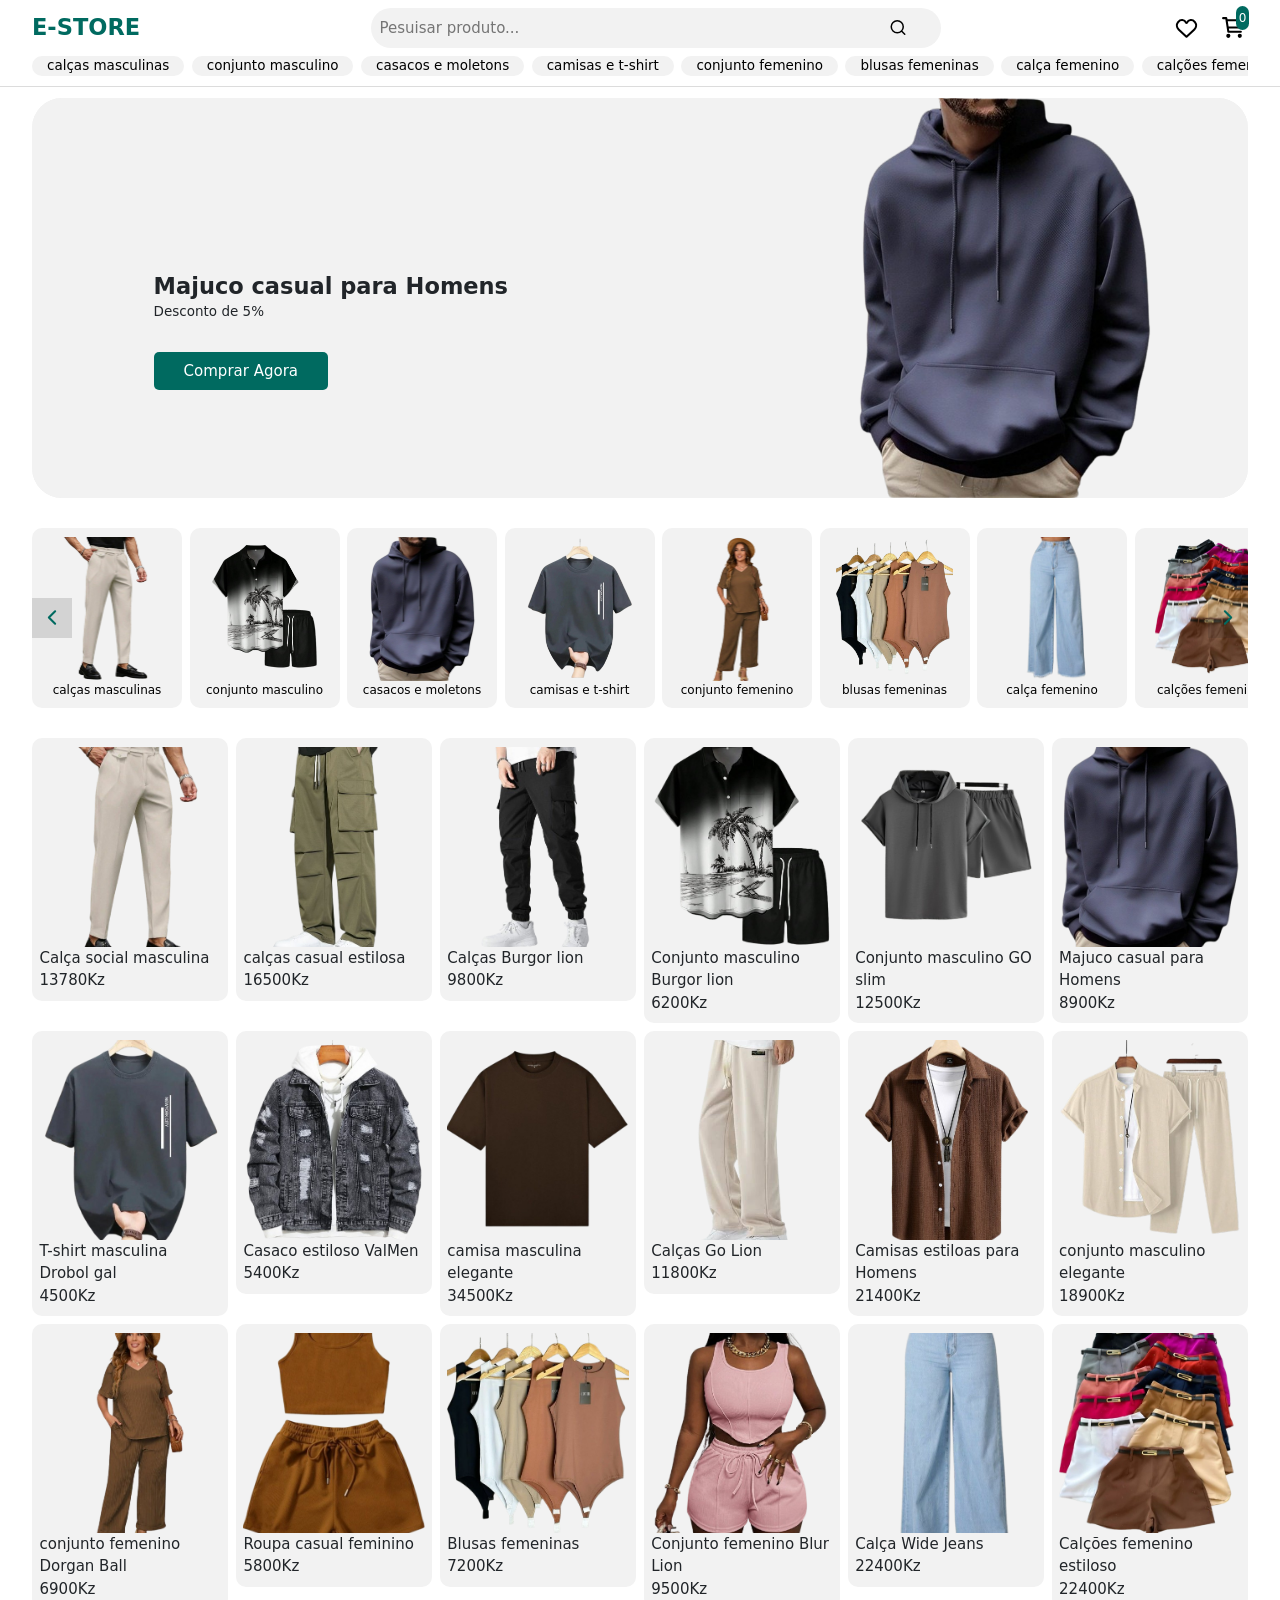
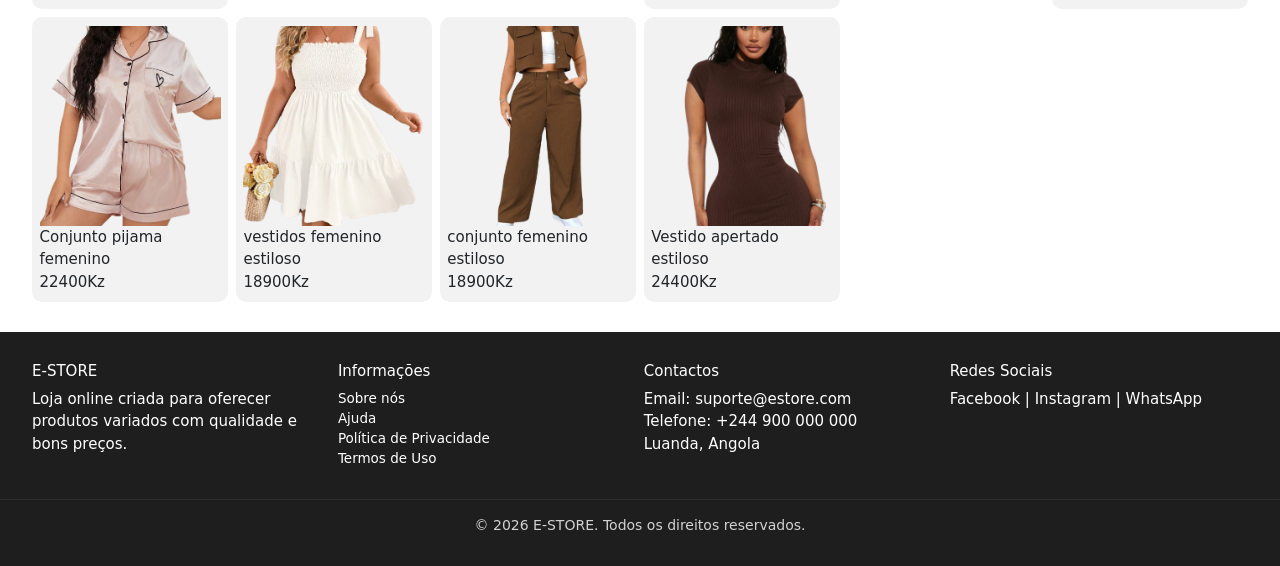
<file: index.html>
<!DOCTYPE html>
<html lang="pt-br">

<head>
   <meta charset="UTF-8">
   <meta name="viewport" content="width=device-width, initial-scale=1.0">
   <link rel="stylesheet" href="css/style.css">

   <!-- LINKS MATERIAL ICONES  -->
   <link href="https://fonts.googleapis.com/css2?family=Material+Symbols+Outlined" rel="stylesheet" />

   <!-- LINKS BOOSTRAP -->
   <link href="https://cdn.jsdelivr.net/npm/bootstrap@5.3.8/dist/css/bootstrap.min.css" rel="stylesheet"
      integrity="sha384-sRIl4kxILFvY47J16cr9ZwB07vP4J8+LH7qKQnuqkuIAvNWLzeN8tE5YBujZqJLB" crossorigin="anonymous">

   <title> E-STORE </title>
</head>

<body translate="no">
   <div class="root"></div>
   <div class="banners">
      <div id="carouselExampleSlidesOnly" class="carousel slide baners_itens" data-bs-ride="carousel">
         <div class="carousel-inner baners_itens">
            <div class="carousel-item active itn_promo">

               <div class="carrousel_promo">
                  <img class="img_promo">

                  <div class="container_promo">
                     <h2 class="title_promo"></h2>
                     <span class="txt_promo"> </span>
                  </div>

                  <div class="container_promo">
                     <button class="btn_promo"> </button>
                  </div>
               </div>

            </div>

            <div class="carousel-item baners_itens">

               <div class="carrousel_promo">
                  <img class="img_promo">

                  <div class="container_promo">
                     <h2 class="title_promo"></h2>
                     <span class="txt_promo"> </span>
                  </div>

                  <div class="container_promo">
                     <button class="btn_promo"> </button>
                  </div>

               </div>
            </div>

            <div class="carousel-item baners_itens">

               <div class="carrousel_promo">
                  <img class="img_promo">

                  <div class="container_promo">
                     <h2 class="title_promo"></h2>
                     <span class="txt_promo"> </span>
                  </div>

                  <div class="container_promo">
                     <button class="btn_promo"> </button>
                  </div>
               </div>
            </div>
         </div>
      </div>
   </div>

   <script src="index.js" type="module"></script>
   <!-- CDN BOSTRAP -->
   <script src="https://cdn.jsdelivr.net/npm/bootstrap@5.3.8/dist/js/bootstrap.bundle.min.js"
      integrity="sha384-FKyoEForCGlyvwx9Hj09JcYn3nv7wiPVlz7YYwJrWVcXK/BmnVDxM+D2scQbITxI"
      crossorigin="anonymous"></script>
</body>

</html>
</file>
<file: css/style.css>
* {
   margin: 0 !important;
   padding: 0 !important;
}

html,
body {
   width: 100%;
}

html {
   font-size: 15px;
}

body {
   display: flex;
   flex-direction: column;
   background-color: var(--color-primary);
}

.button_relative {
   display: flex;
   align-items: center;
   justify-content: center;
   position: relative;
}

.numeros_absulute {
   position: absolute;
   transform: translateY(-10px) translateX(10px);
   font-weight: 500;
   font-size: 0.8rem;
   color: #fff;
   background-color: var(--color-add);
   padding: 0.2rem !important;
   border-radius: 50px;
}

.icon {
   width: 25px;
   height: 25px;
}

input {
   outline: none;
   background-color: transparent;
   border: none;
}

/* OCULTAR ITENS DO HEADER EM DIFERENTES PAGINA */
.ocultar {
   display: none !important;
}

/* ===================================
  CONFIGURACOES GERAIS 
======================================
*/
:root {
   --color-header: #fff;
   --color-primary: #F8F9FE;
   --cinza-claro: #f2f2f2;
   --E-STORE: #006A60;
   --color-add: #006A60;
   --color-promocao: #80F2E1;
   --color-border: #090B0A;
   --color-secundary: #F0F4FF;
}

.face {
   width: 95%;
   max-width: 1600px;
   margin: 0 auto !important;
}


button {
   background-color: transparent;
   border: 0;
   cursor: pointer;
}

a {
   text-decoration: none !important;
}

.baners {
   background-color: var(--cinza-claro);
}

.main {
   flex: 1;
}


/* ================================
  HEADER 
  ==================================
*/
.header {
   position: fixed;
   top: 0;
   background-color: var(--color-header);
   width: 100%;
   z-index: 1000;
   border-bottom: 1px solid gainsboro;
   padding: 0.5rem 0 !important;
}

.header_none {
   position: static;
}

.header>.face {
   display: flex;
   align-items: center;
   justify-content: space-between;
}

/* ====================================
LOGO
=======================================
 */
.logo {
   display: flex;
   align-items: center;
   gap: 0.5rem;
   justify-content: flex-start;
}

.E-STORE {
   font-size: 1.5rem;
   font-weight: 800;
   color: var(--E-STORE);
}

/* =========================================================
  SUGESTOES DE PESQUISA 
  ==========================================================
 */
.container_input {
   width: 60%;
   max-width: 600px;
}

.container_input_activo {
   width: 100%;
   max-width: none;
   position: fixed;
   top: 0;
   left: 0;
   background-color: #fff;
   z-index: 1000;
   height: 100vh;
   padding-top: 1rem !important;
}

.sugestoes>.face {
   position: relative;
}

.sugestoes_input {
   width: 100%;
   align-items: center;
}

.sugestoes_content {
   width: 100%;
   display: flex;
   margin: 0 auto !important;
   max-width: 600px;
   background-color: var(--cinza-claro);
   border-radius: 30px;
}

.valor_sugestoes {
   padding: 0.6rem !important;
   width: 85%;
   display: flex;
   align-items: center;
}

.pesquisar {
   display: flex;
   align-items: center;
   justify-content: center;
   width: 15%;
}

.icone_pesquisar>.icnes_navbar {
   width: 18px;
}

.container_sugestoes {
   width: 100%;
   display: none;
   flex-direction: column;
   margin-top: 1rem !important;
   height: 90vh;
   overflow-y: auto;
   position: absolute;
}

.container_sugestoes.container_sugestoes_activo {
   display: flex !important;
}

.buttons_sugestoes {
   width: 100%;
   display: flex;
   align-items: center;
   gap: 0.5rem;
   max-width: 600px;
   margin: 0.2rem auto !important;
   padding: 0.5rem !important;
   background-color: var(--cinza-claro);
   font-size: 0.9rem;
}

/* ====================================
container_buttons_list
=======================================
 */
.container_buttons_list {
   display: flex;
   align-items: center;
   justify-content: flex-end;
   gap: 1rem;
}

.navbar_mobile {
   display: none !important;
}

.icnes_navbar {
   width: 25px;
}

.button_list {
   padding: 0.2rem !important;
}

/* ===================================
  NABAR SCROLL DO HADER 
  ====================================
 */
.navbar_header {
   width: 95%;
   max-width: 1600px;
   margin: 0 auto !important;
   overflow-x: hidden;
   overflow-x: auto;
   height: 30px;
   padding-top: 0.5rem !important;
   scrollbar-width: none;
}

.navbar_header::-webkit-scrollbar {
   display: none;
}


.navbar_header>.face {
   width: 100% !important;
   display: flex;
   gap: 0.5rem;
   height: 100%;
}

.link_scroll {
   padding: 0 1rem !important;
   flex-shrink: 0;
   background-color: var(--cinza-claro);
   border-radius: 30px;
   font-size: 0.9rem;
   color: #000;
   height: 20px;
   display: flex !important;
   align-items: center !important;
   justify-content: start !important;
}

/* ====================================================
CONTEUDO PRINCIPAL
======================================================
 */
.main {
   width: 100%;
   padding-top: 6.5rem !important;
   padding-bottom: 2rem !important;
}

.main_activo {
   padding-top: 2rem !important;
}

/* ======================================== 
  BANNERS
===========================================
*/
.baners_itens {
   width: 100% !important;
   height: 400px !important;
   border-radius: 30px;
   background-color: var(--cinza-claro);
}

.itn_promo {
   width: 100%;
   height: 100%;
   border-radius: 30px;
}

.carrousel_promo {
   width: 100%;
   height: 100%;
   border-radius: 30px;
   position: relative;
   overflow: hidden;
   display: flex;
   flex-direction: column;
   align-items: start;
   justify-content: center;
}

.img_promo {
   position: absolute;
   width: 100%;
   height: 100%;
   object-fit: contain;
   transform: translateX(30%);
}

.container_promo {
   margin-left: 10% !important;
   width: 80%;
}

.title_promo {
   font-size: 1.5rem;
   max-width: 50%;
   font-weight: bolder;
   text-align: start;
}

.txt_promo {
   font-size: 0.9rem;
}

.btn_promo {
   padding: 0.5rem 2rem !important;
   margin: 2rem 0 !important;
   background-color: var(--color-add);
   color: #fff;
   font-size: 1rem;
   border-radius: 5px;
   position: absolute;
   z-index: 1;
}

/*========================= 
   CONTAINER MAIN
 ==========================*/
.container_main {
   margin-top: 2rem !important;
   display: grid;
   grid-template-columns: repeat(6, 1fr);
   gap: 0.5rem;
}

.containers_list_itens {
   background-color: var(--cinza-claro);
   padding: 0.6rem 0.5rem !important;
   overflow: hidden;
   border-radius: 10px;
   height: fit-content;
}

.container_img {
   width: 100%;
   height: 200px;
   aspect-ratio: 1/1;
   object-fit: cover;
   cursor: pointer;
}

.container_detaila {
   width: 100%;
   display: flex;
   align-items: center;
   justify-content: start;
   max-height: 100px;
}


/* =======================================================
CARROSSEL SCROL
==========================================================
*/
.container_carrossel {
   height: 180px;
   margin: 2rem auto !important;
   position: relative;
   display: flex;
   align-items: center;
}

.buttons_carrossel {
   position: absolute;
   background-color: #1e1e1e25;
   color: #fff;
   z-index: 1;
   padding: 0.5rem 0 !important;
}

.scrool_arrows>.icon {
   width: 40px;
   color: var(--color-add);
}

.rith {
   right: 0;
}

.scrool_arrows>.icnes_navbar {
   width: 300px;
}

.buttons_carrossel>.material-symbols-outlined {
   padding: 0.5rem !important;
}

.carrossel {
   position: relative;
   height: 100%;
   width: 100%;
   overflow-x: hidden;
   overflow-x: auto;
   scroll-snap-type: x mandatory;
   scroll-behavior: smooth;
   scrollbar-width: none;
   margin: 2rem 0 !important;
}

.carrossel::-webkit-scrollbar {
   display: none;
}

.carrossel_itens {
   height: 100%;
   display: flex;
   position: absolute;
   gap: 0.5rem;
}

.itens_carrossel_content {
   width: 150px;
   height: 100%;
   background-color: var(--cinza-claro);
   border-radius: 10px;
   scroll-snap-align: start;
}

.img_category {
   width: 100%;
   height: 80%;
   object-fit: contain;
}

.texto_container {
   font-size: 0.8rem;
   color: #000;
   text-align: center;
}


/* =========================================== 
  SEGUND BANNERS 
===============================================*/
.container_second_banners {
   display: grid;
   grid-template-columns: repeat(2, 1fr);
   margin-top: 2rem !important;
   gap: 0.5rem;
}

.container_second_banners>.baners_second {
   height: 300px !important;
}

/* ===================================
 FOOTER 
 =====================================
 */
.footer {
   width: 100%;
   background: #1e1e1e;
   color: #fff;
   padding: 2rem 0 !important;
}

.footer-content {
   display: grid;
   grid-template-columns: repeat(auto-fit, minmax(200px, 2fr));
   gap: 0.5rem;
}

.title_footer {
   font-size: 1rem;
   color: #fff;
   margin-bottom: 0.5rem !important;
}

.footer-section ul {
   list-style: none;
}

.footer-section ul li {
   cursor: pointer;
   transition: 0.3s;
   font-size: 0.9rem;
}

.footer-section ul li:hover {
   color: var(--color-add);
}

.footer-bottom {
   text-align: center;
   margin-top: 30px !important;
   padding-top: 15px !important;
   border-top: 1px solid #333;
   font-size: 14px;
   opacity: 0.8;
}


/* =====================================================
  CONFIGURACOES DA PAGINA DETALHES
========================================================
*/
.container_detalhes {
   width: 100%;
}

.container_detalhes>.face {
   display: grid;
   grid-template-columns: 1fr 1.5fr;
   gap: 1rem;
}

.carrossel_imgs {
   position: relative;
   height: 450px;
}

.button_detalhes {
   position: absolute;
   top: 45%;
}

.button_detalhes>.material-symbols-outlined {
   font-size: 2.5rem !important;
}

.riht {
   right: 0;
}

.container_carrosel_imgs {
   display: flex;
   gap: 0.5rem;
   height: 100%;
   width: 100%;
   overflow-x: hidden;
   overflow-x: auto;
   scroll-snap-type: x mandatory;
   scroll-behavior: smooth;
   scrollbar-width: none;
}

.container_carrosel_imgs::-webkit-scrollbar {
   display: none;
}

.scrroll_container_imgs {
   width: 80%;
   height: 100%;
   background-color: var(--cinza-claro);
   flex-shrink: 0;
   scroll-snap-align: start;
   object-fit: contain;
}

.content_detalhes {
   display: flex;
   flex-direction: column;
   padding: 2rem !important;
   max-width: 60%;
}

.nome_iten {
   font-weight: bolder;
   font-size: 1.5rem;
}

.precoBox_h2 {
   font-size: 1.5rem;
   padding-top: 1rem !important;
}

.descricao {
   color: #000;
   padding-top: 2rem !important;
   font-size: 1rem;
   max-width: 400px;
}

.container_dados_radios {
   padding: 1rem 0 !important;
   display: flex;
   gap: 0.5rem;
}

.label_inputs {
   padding: 0.5rem 1rem !important;
   border: 1px solid black;
}

/* BUTTON ACCOES  */
.container_btns_accao>.face {
   display: flex;
   flex-direction: column;
   gap: 1rem;
}

.buttons_accao {
   font-size: 0.9rem;
}

.btn_favorito {
   border: 1px solid #000;
   width: 40px;
   height: 40px;
   border-radius: 50%;
   display: flex;
   align-items: center;
   justify-content: center;
}

.btn_favorito>.material-symbols-outlined {
   color: #000;
}

.btns_semilares {
   padding: 1rem 0 !important;
   border-radius: 5px;
}

.btn_pedido {
   border: 1px solid var(--color-border);
}

.btn_carrinho {
   background-color: var(--color-add);
   color: #fff;
}

/*  CONTAINER MENSAGEM */
.container_sms {
   display: none;
}

.container_sms_flex {
   width: 100%;
   display: flex;
   position: fixed;
   z-index: 1000;
   top: 45%;
   display: flex;
   align-items: center;
   justify-content: center;
}

.mensagem {
   padding: 2rem 0 !important;
   width: 60vw;
   max-width: 400px;
   background-color: #000000b2;
   color: #fff;
   text-align: center;
   font-size: 0.9rem;
   flex-shrink: 0;
}


/* CONTAINER EMCREMENTRO E DECREMENTO */
.container_encremento {
   padding: 0.1rem 0.5rem !important;
   display: flex;
   gap: 1rem;
   width: fit-content;
   align-items: center;
   border-radius: 30px;
   border: 1px solid #006a5f10;
   margin: 1rem 0 !important;
   background-color: var(--color-secundary);
}

.button_quantidade {
   padding: 0.5rem !important;
   font-size: 1rem;
}

.numero_quantidade {
   font-size: 0.9rem;
   font-weight: 500;
   color: #000;
}

.deleteIcon {
   color: red;
}

/* CONTAINER OPCOES  */
.container_opces {
   display: flex;
   margin: 1rem 0 !important;
   flex-direction: column;
}

.opces_content {
   display: flex;
   gap: 0.5rem;
   margin: 1rem 0 !important;
}

.labeis_itens {
   font-size: 0.9rem;
   text-transform: capitalize;
   padding: 0.5rem !important;
   border: 1px solid transparent;
   border-radius: 5px;
   cursor: pointer;
   background-color: var(--color-header);
}

.label_activo {
   border: 1px solid var(--color-add);
   color: var(--color-border);
}

.img_sg_in {
   width: 100%;
   height: auto;
   max-height: 150px;
   object-fit: cover;
   border-radius: 30px;
}

/* 
  =======================================================
    CONTAINER INFORMACOES
  =======================================================
 */
.container_informacoes {
   top: 0;
   position: fixed;
   width: 100%;
   height: 100%;
   z-index: 1000;
   display: none;
   align-items: center;
   justify-content: center;
}

.container_informacoes>.face {
   height: 80%;
   max-width: 800px;
   display: grid;
   align-items: center;
   grid-template-columns: repeat(2, 1fr);
   background-color: #fff;
   box-shadow: 0px 0px 10px 1px #000;
   border-radius: 30px;
   position: relative;
}

.rm_inf {
   position: absolute;
   top: 10px;
   right: 50px;
   padding: 1rem !important;
   background-color: #000;
   color: #fff;
}

.inf_cont {
   padding: 2rem !important;
}

.img_inf_itn {
   width: 100%;
   max-height: 300px;
   object-fit: contain;
   aspect-ratio: 1/1;
}

.txt_inf {
   padding-top: 2rem !important;
}

.iten_inf {
   display: flex;
   gap: 0.5rem;
   padding: 0.5rem 0 !important;
   margin: 2rem 0 !important;
}

.sp_quant {
   display: flex;
   padding: 0.5rem 0 !important;
}

.ct_inf_buttons {
   margin: 1rem 0 !important;
}

.bt_fn {
   padding: 1rem 2.5rem !important;
   background-color: var(--color-add);
   color: #fff;
   border-radius: 10px;
}

/*  ===================================================
     CONTAIENER LIST  ( PAGINA LISTA)
    ====================================================
 */
.grid_list {
   width: 95%;
   display: grid;
   grid-template-columns: 2fr 1fr;
   gap: 2rem;
   height: 85vh;
   overflow-y: hidden;
}

.div_principal {
   width: 100%;
   height: 100%;
}

.inf_cbc {
   display: flex;
   align-items: center;
   justify-content: space-between;
}

.botao_inf {
   display: none;
}

.container_list {
   width: 100%;
   height: 80vh;
   overflow-y: auto;
}

.cont_list_pr {
   background-color: var(--color-header);
   margin: 1rem 0 !important;
   padding: 1rem 0 !important;
}

.cont_list_pr>.face {
   display: grid;
   grid-template-columns: 0.5fr 2fr;
}

.cont_lt_img {
   width: 100px;
}

.img_lt {
   width: 100%;
   height: auto;
   max-height: 250px;
   object-fit: cover;
}

.cont_lt_itns {
   display: flex;
   justify-content: space-between;
   margin-bottom: 1rem !important;
}

.iten_dt_lt {
   max-width: 80%;
}

.n_itn_lt {
   font-size: 1rem;
   font-weight: 700;
   margin-bottom: 0.5rem !important;
}

.txt_itn_lt {
   font-size: 0.9rem;
}

.itn_esc_op {
   font-size: 0.8rem;
}

.sp_lt_tt {
   font-size: 1.2rem;
   font-weight: 700;
}

.cont_lt_btns {
   display: flex;
   justify-content: space-between;
}

.espaco_itens {
   justify-content: flex-end !important;
}

/* container_vazio */
.container_vazio {
   width: 100%;
   height: 80vh;
   display: flex;
   flex-direction: column;
   align-items: center;
   justify-content: center;
}

.icone_vazio {
   width: 100px;
   color: red;
}

.texto_vazio {
   font-size: 2rem;
}

/* RESUMO DE PEDIDO */
.container_resumo {
   display: flex;
   flex-direction: column;
   gap: 2rem;
   background-color: var(--color-secundary);
   border-radius: 10px;
   padding: 2rem 0 !important;
   height: fit-content;
}

.cont_resumo {
   padding: 2rem !important;
   display: flex;
   flex-direction: column;
}

.div_btn_rm_res {
   display: none;
}

.itn_resumo {
   padding-top: 2rem !important;
   display: flex;
   justify-content: space-between;
}

.dO_total {
   font-size: 1.5rem;
   font-weight: 600;
}

.container_btns {
   display: flex;
   flex-direction: column;
   gap: 0.5rem;
   padding: 2rem !important;
}

.btns_resumos {
   flex-shrink: 0;
   padding: 1rem 0 !important;
   border-radius: 10px;
}

.continuar {
   border: 1px solid var(--color-border);
}

.btn_rs_fin {
   background-color: var(--color-add);
   color: #fff;
}

/* 
   ===========================================
    CONFIGURACOES PARA FINALIZAR COMPRA
   ===========================================
 */
.container_finalizar {
   width: 100%;
}

.container_finalizar {
   width: 100%;
   display: flex;
   flex-direction: column;
}

.container_finalizar>.face {
   display: grid;
   grid-template-columns: 2fr 1fr;
   max-width: 800px;
   gap: 1rem;
}

.dw_itn_fm {
   background-color: var(--color-header);
   padding: 2rem 0 !important;
   width: 100%;
   display: flex;
   flex-direction: column;
   align-items: center;
   justify-content: center;
}

.tilte_fn {
   width: 90%;
   margin-bottom: 0.5rem !important;
}

.dO_cont_itn {
   width: 90%;
   display: flex;
   flex-direction: column;
   margin: 0.5rem 0 !important;
   gap: 0.5rem;
}

.int_fm_itn {
   padding: 0.8rem 0.5rem !important;
   background-color: var(--color-primary);
   border: 1px solid #006a5f15;
}

.dO_whatsap {
   width: 100%;
   margin-top: 2rem !important;
   background-color: var(--color-header);
   padding: 2rem 0 !important;
   display: flex;
   flex-direction: column;
   align-items: center;
   justify-content: center;
}

.cont_itn_wtp,
.dO_cont_itn {
   width: 90%;
}

.itn_wtp_h2 {
   margin: 0.5rem !important;
}

.dO_cmpt {
   width: 100%;
   background-color: var(--color-header);
   margin-top: 2rem !important;
   padding: 2rem 0 !important;
   display: flex;
   flex-direction: column;
   align-items: center;
   justify-content: center;
}

.int_cmpt_cont {
   width: 90%;
}

.txt_cmp {
   margin: 1rem 0 !important;
}

.span_inps_msg {
   font-size: 0.8rem;
   color: red;
}

.int_lb_cmpt {
   padding: 5rem 0 !important;
   width: 100%;
   background-color: var(--color-primary);
   border: 1px solid #006a5f15;
}

#dO_cmpt {
   display: none;
}

.cont_rs_pd {
   max-height: fit-content;
   padding: 2rem 0 !important;
   width: 100%;
   display: flex;
   flex-direction: column;
   align-items: center;
   justify-content: center;
}

.dO_itn_pd {
   margin: 1rem 0 !important;
   width: 90%;
}

.cont_int_rs_inf {
   width: 90%;
   align-items: center;
   justify-content: center;
   display: flex;
   flex-direction: column;
   border-top: 1px solid #006a5f62;
}

.do_int_rs {
   margin: 0.5rem 0 !important;
   display: flex;
   align-items: center;
   justify-content: space-between;
   width: 100%;
}

.btn_conf {
   width: 90%;
   padding: 1rem 0 !important;
   background-color: var(--color-border);
   color: #fff;
   font-size: 0.9rem;
   margin-top: 1rem !important;
   border-radius: 5px;
}



/* ================================
RESPONSIVIDADE 
===================================
*/
@media (max-width : 1220px) {

   /* ===========================
      CONTAINER INPUT 
   ==============================
    */
   .container_input {
      width: 60%;
      max-width: none;
   }

   .container_input_activo {
      width: 100%;
      max-width: none;
   }

   .container_main {
      grid-template-columns: repeat(4, 1fr);
   }

   /* ======================================== 
     BANNERS
    ===========================================
   */
   .baners_itens {
      width: 100% !important;
      height: 300px !important;
      border-radius: 30px;
      background-color: var(--cinza-claro);
   }

   /* =======================================================
      CATEGORIAS 
    =========================================================
   */
   .container_carrossel {
      height: 150px;
      margin: 2rem auto !important;
      position: relative;
   }


   .itens_carrossel_content {
      width: 130px;
   }

   .texto_container {
      font-size: 0.8rem;
      border-radius: 10px;
   }

   /*  
      =====================================
       CONFIGURACOES DA PAGINA DE DETALHES
      =====================================
   */
   .container_detalhes>.face {
      display: grid;
      grid-template-columns: 1fr;
   }

   .content_detalhes {
      max-width: unset;
   }

   .scrroll_container_imgs {
      width: 50%;
   }

   /* LISTA DOS IENS */
   .grid_list {
      grid-template-columns: 2fr 1fr;
   }
}

@media (max-width : 600px) {

   /* ================================
       CONFIGURACOES PARA O MOBILE 
     =================================
   */
   .ocultar_mobile {
      display: none;
   }

   /* ================================
     HEADER 
       ==================================
    */
   .header>.face {
      display: flex;
      align-items: center;
      justify-content: space-between;
   }

   /* ===========================
      CONTAINER INPUT 
   ==============================
    */
   .container_input {
      width: 90%;
      max-width: none;
   }

   .container_input_activo {
      width: 100%;
      max-width: none;
   }

   .navbar_mobile {
      width: 100%;
      display: flex !important;
      position: fixed;
      bottom: 0;
      left: 0;
      background-color: var(--color-primary);
      border: 1px solid gainsboro;
      z-index: 1000;
      padding: 0.5rem 0 !important;
   }

   .navbar_mobile>.face {
      display: flex;
      justify-content: space-between;
   }

   .link_mobile {
      display: flex;
      align-items: center;
      justify-content: center;
      flex-direction: column;
      padding: 0.5rem !important;
   }

   .icnes_navbar {
      width: 25px;
   }

   .link_activo .icon {
      color: var(--color-add);
   }

   .link_activo .text_span_link {
      color: var(--color-add);
   }

   .text_span_link {
      font-size: 0.8rem;
      transition: 1s ease-in-out;
   }

   .abslute_mobile {
      transform: translateY(-15px) translateX(10px);
   }

   /* ===================================
    MAIN
    =====================================
   */
   .container_main {
      grid-template-columns: repeat(2, 1fr);
   }

   /*  
      ======================================== 
        BANNERS
      ========================================
    */
   .baners_itens {
      width: 100% !important;
      height: 200px !important;
      border-radius: 30px;
      background-color: var(--cinza-claro);
   }

   .title_promo {
      font-size: 1rem;
   }

   .btn_promo {
      padding: 0.5rem 1rem !important;
      margin: 0.5rem 0 !important;
      font-size: 0.9rem;
   }

   /*
      =====================================
       CONFIGURACOES DA PAGINA DE DETALHES
      =====================================
   */
   .scrroll_container_imgs {
      width: 100%;
   }

   .content_detalhes {
      padding: 0 !important;
   }

   .carrossel_imgs {
      position: relative;
      height: 50vh;
      max-height: 450px;
   }


   /* BUTTON ACCOES  */
   .container_btns_accao {
      width: 100%;
      position: fixed;
      bottom: 0;
      left: 0;
      background-color: var(--color-primary);
      z-index: 50;
      padding: 1rem 0 !important;
   }


   .container_btns_accao>.face {
      display: grid;
      grid-template-columns: 0.5fr 2fr 2fr;
      align-items: center;
   }

   .buttons_accao {
      padding: 0 !important;
   }

   .btns_semilares {
      padding: 1rem 0 !important;
      width: 100%;
   }

   .container_informacoes>.face {
      grid-template-columns: repeat(1, 1fr);
      overflow-y: auto;
   }

   .rm_inf {
      right: 10px;
   }

   .informacoes_carroseel {
      margin-top: 2rem !important;
   }

   .img_inf_itn {
      max-height: 250px;
   }

   /* 
   =======================================
   FOOTER
   =======================================
   */
   .footer-content {
      display: grid;
      grid-template-columns: repeat(2, 1fr);
      gap: 0.5rem;
   }

   /*  ===================================================
     CONTAIENER LIST  ( PAGINA LISTA)
    ====================================================
 */
   .grid_list {
      width: 95%;
      display: grid;
      grid-template-columns: 2fr 1fr;
      gap: 2rem;
      height: unset;
      overflow-y: unset;
   }

   .container_list {
      overflow-y: unset;
      height: unset;
   }

   .botao_inf {
      display: flex;
   }

   /* RESUMO DE PEDIDO */
   .container_resumo {
      position: fixed;
      width: 90%;
      left: 5%;
      right: 5%;
      display: none;
   }

   .mobile_flex {
      display: flex;
      transform: scale(0.9) translateY(10px);
      opacity: 0;
   }

   .flex_fadIn {
      transform: translateY(0);
      opacity: 1;
      transition: .2s ease-in-out;
   }

   .div_btn_rm_res {
    display: flex;
    align-items: center;
    justify-content: flex-end;
    padding-bottom: 2rem !important;

   }

   .btn_remover_res {
      padding: 0.2rem !important;

   }

   /* 
    ===========================================
    CONFIGURACOES PARA FINALIZAR COMPRA
    ===========================================
  */
   .container_finalizar>.face {
      grid-template-columns: 1fr;
   }

   /* LISTA DOS IENS */
   .grid_list {
      grid-template-columns: 1fr;
   }
}
</file>
